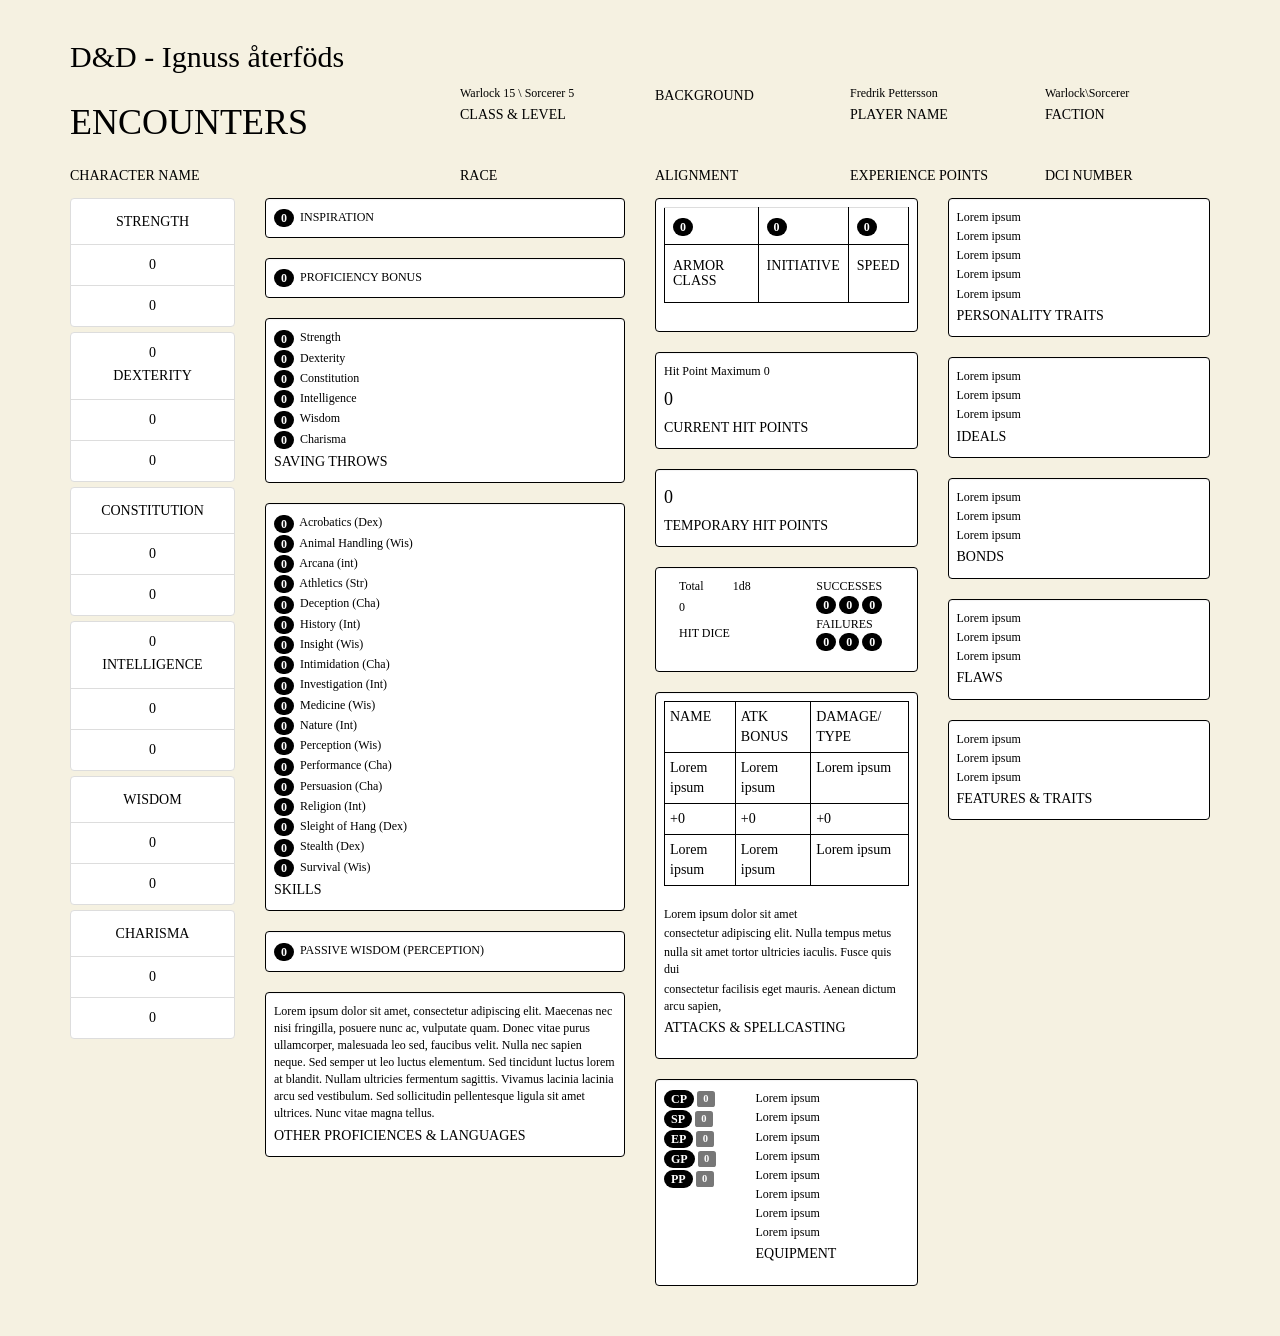
<file: index.html>
<!DOCTYPE html>
<html lang="en">
<head>
    <meta charset="UTF-8">
    <title>D&amp;D Character Sheet</title>
    <link rel="stylesheet" href="https://stackpath.bootstrapcdn.com/bootstrap/3.4.1/css/bootstrap.min.css">
    <link rel="stylesheet" href="style.css">
</head>
<body>

<!-- Title -->
<div class="container">

	<h2>D&D - Ignuss återföds</h2>

	<!-- Background Info 1-->	
	<div class="row">
		<div class="col-sm-4">
			<h1>ENCOUNTERS</h1>
		</div>

		<div class="col-sm-2">
			<p>Warlock 15 \ Sorcerer 5</p>
			<h5>CLASS & LEVEL</h5>
		</div>

		<div class="col-sm-2">
			<p> </p>
			<h5>BACKGROUND</h5>
		</div>

		<div class="col-sm-2">
			<p>Fredrik Pettersson</p>
			<h5>PLAYER NAME</h5>
		</div>

		<div class="col-sm-2">
			<p>Warlock\Sorcerer</p>
			<h5>FACTION</h5>
		</div>
	</div>

	<!-- Background Info 2-->	
	<div class="row">

		<div class="col-sm-4">
			<p></p>
			<h5>CHARACTER NAME</h5>
		</div>

		<div class="col-sm-2">
			<p></p>
			<h5>RACE</h5>
		</div>

		<div class="col-sm-2">
			<p></p>
			<h5>ALIGNMENT</h5>
		</div>

		<div class="col-sm-2">
			<p></p>
			<h5>EXPERIENCE POINTS</h5>
		</div>

		<div class="col-sm-2">
			<p></p>
			<h5>DCI NUMBER</h5>
		</div>
	</div>

	<!-- Ability Scores -->
	<div class="row">

		<div class="col-sm-2">
			<ul class="list-group">
				<li class="list-group-item"><h5>STRENGTH</h5></li>
				<li class="list-group-item">0</li>
				<li class="list-group-item">0</li>
			</ul>

			<ul class="list-group">
				<li class="list-group-item">0<h5>DEXTERITY</h5></li>
				<li class="list-group-item">0</li>
				<li class="list-group-item">0</li>
			</ul>		

			<ul class="list-group">
				<li class="list-group-item"><h5>CONSTITUTION</h5></li>
				<li class="list-group-item">0</li>
				<li class="list-group-item">0</li>
			</ul>

			<ul class="list-group">
				<li class="list-group-item">0<h5>INTELLIGENCE</h5></li>
				<li class="list-group-item">0</li>
				<li class="list-group-item">0</li>
			</ul>		

			<ul class="list-group">
				<li class="list-group-item"><h5>WISDOM</h5></li>
				<li class="list-group-item">0</li>
				<li class="list-group-item">0</li>
			</ul>		

			<ul class="list-group">
				<li class="list-group-item"><h5>CHARISMA</h5></li>
				<li class="list-group-item">0</li>
				<li class="list-group-item">0</li>
			</ul>
		</div>

		<div class="col-sm-4">

			<!-- Inspiration Score -->
			<div class="well">
				<p><span class="badge">0</span> INSPIRATION</p>
			</div>

			<!-- Proficiency Bonus -->			
			<div class="well">
				<p><span class="badge">0</span> PROFICIENCY BONUS</p>
			</div>

			<!-- Saving Throws -->
			<div class="well">
				<p><span class="badge">0</span> Strength</p>
				<p><span class="badge">0</span> Dexterity</p>
				<p><span class="badge">0</span> Constitution</p>
				<p><span class="badge">0</span> Intelligence</p>				
				<p><span class="badge">0</span> Wisdom</p>				
				<p><span class="badge">0</span> Charisma</p>				
				<h5>SAVING THROWS</h5>
			</div>

			<div class="well">
				<p><span class="badge">0</span> Acrobatics (Dex)</p>
				<p><span class="badge">0</span> Animal Handling (Wis)</p>
				<p><span class="badge">0</span> Arcana (int)</p>				
				<p><span class="badge">0</span> Athletics (Str)</p>				
				<p><span class="badge">0</span> Deception (Cha)</p>
				<p><span class="badge">0</span> History (Int)</p>				
				<p><span class="badge">0</span> Insight (Wis)</p>				
				<p><span class="badge">0</span> Intimidation (Cha)</p>				
				<p><span class="badge">0</span> Investigation (Int)</p>				
				<p><span class="badge">0</span> Medicine (Wis)</p>				
				<p><span class="badge">0</span> Nature (Int)</p>				
				<p><span class="badge">0</span> Perception (Wis)</p>								
				<p><span class="badge">0</span> Performance (Cha)</p>								
				<p><span class="badge">0</span> Persuasion (Cha)</p>								
				<p><span class="badge">0</span> Religion (Int)</p>								
				<p><span class="badge">0</span> Sleight of Hang (Dex)</p>								
				<p><span class="badge">0</span> Stealth (Dex)</p>								
				<p><span class="badge">0</span> Survival (Wis)</p>			
				<h5>SKILLS</h5>
			</div>

			<div class="well">
				<p><span class="badge">0</span> PASSIVE WISDOM (PERCEPTION)</p>
			</div>

			<div class="well">
				<p>Lorem ipsum dolor sit amet, consectetur adipiscing elit. Maecenas nec nisi fringilla, posuere nunc ac, vulputate quam. Donec vitae purus ullamcorper, malesuada leo sed, faucibus velit. Nulla nec sapien neque. Sed semper ut leo luctus elementum. Sed tincidunt luctus lorem at blandit. Nullam ultricies fermentum sagittis. Vivamus lacinia lacinia arcu sed vestibulum. Sed sollicitudin pellentesque ligula sit amet ultrices. Nunc vitae magna tellus.</p>
				<h5>OTHER PROFICIENCES & LANGUAGES</h5>
			</div>
		</div>

		<div class="col-sm-3">

			<!-- AC, INITIATIVE, SPEED -->
			<div class="well">
				<table class="table">
					<tbody>
						<tr>
							<td><span class="badge">0</span></td>
							<td><span class="badge">0</span></td>
							<td><span class="badge">0</span></td>
						</tr>
					</tbody>

					<tfoot>
						<tr>
							<td><h5>ARMOR CLASS</h5></td>
							<td><h5>INITIATIVE</h5></td>
							<td><h5>SPEED</h5></td>
						</tr>
					</tfoot>
				</table>
			</div>

			<!-- Current Hit Points -->
			<div class="well">
				<p>Hit Point Maximum <span>0</span></p>
				<h4>0</h4>
				<h5>CURRENT HIT POINTS</h5>
			</div>

			<!-- Temporary Hit Points -->
			<div class="well">
				<h4>0</h4>
				<h5>TEMPORARY HIT POINTS</h5>
			</div>

			<!-- Hit Dice and Death Saves -->
			<div class="well">
				<div class="row">
					<div class="col-sm-6">
						<div class="col-sm-6">
							<p>Total</p> 
						</div>
						<div class="col-sm-6">
							<p>1d8</p> 
						</div>
						<div class="col-sm-12">
							<p>0</p>
							<h6>HIT DICE</h6>
						</div>
					</div>
					<div class="col-sm-6">
						<div class="col-sm-12">
							<p>SUCCESSES <span class="badge">0</span><span class="badge">0</span><span class="badge">0</span></p>
							<p>FAILURES <span class="badge">0</span><span class="badge">0</span><span class="badge">0</span></p>
						</div>
					</div>
				</div>
			</div>

			<!-- ATTACKS & SPELLCASTING -->
			<div class="well">
				<div class="row">
					<div class="col-sm-12">
						<table class="table table-condensed">
							<thead>
								<tr>
									<td>NAME</td>
									<td>ATK BONUS</td>
									<td>DAMAGE/ TYPE</td>
								</tr>
							</thead>
							<tbody>
								<tr>
									<td>Lorem ipsum</td>
									<td>Lorem ipsum</td>
									<td>Lorem ipsum</td>
								</tr>
								<tr>
									<td>+0</td>
									<td>+0</td>
									<td>+0</td>
								</tr>
								<tr>
									<td>Lorem ipsum</td>
									<td>Lorem ipsum</td>
									<td>Lorem ipsum</td>
								</tr>
							</tbody>
						</table>
						<p>Lorem ipsum dolor sit amet</p>
						<p>consectetur adipiscing elit. Nulla tempus metus </p>
						<p>nulla sit amet tortor ultricies iaculis. Fusce quis dui </p>
						<p>consectetur facilisis eget mauris. Aenean dictum arcu sapien, </p>
						<h5>ATTACKS & SPELLCASTING</h5>
					</div>
				</div>
			</div>

			<div class="well">
				<div class="row">
					<div class="col-sm-4">
						<span class="badge">CP</span><span class="label label-default">0</span>
						<span class="badge">SP</span><span class="label label-default">0</span>
						<span class="badge">EP</span><span class="label label-default">0</span>
						<span class="badge">GP</span><span class="label label-default">0</span>
						<span class="badge">PP</span><span class="label label-default">0</span>
					</div>
					<div class="col-sm-8">
						<p>Lorem ipsum</p>
						<p>Lorem ipsum</p>
						<p>Lorem ipsum</p>
						<p>Lorem ipsum</p>
						<p>Lorem ipsum</p>
						<p>Lorem ipsum</p>
						<p>Lorem ipsum</p>
						<p>Lorem ipsum</p>
						<h5>EQUIPMENT</h5>
					</div>
				</div>
			</div>
		</div>

		<div class="col-sm-3">

			<!-- Personality Traits -->
			<div class="well">
				<p>Lorem ipsum</p>
				<p>Lorem ipsum</p>
				<p>Lorem ipsum</p>
				<p>Lorem ipsum</p>
				<p>Lorem ipsum</p>
				<h5>PERSONALITY TRAITS</h5>
			</div>
			
			<!-- Ideals -->
			<div class="well">
				<p>Lorem ipsum</p>
				<p>Lorem ipsum</p>
				<p>Lorem ipsum</p>
				<h5>IDEALS</h5>
			</div>

			<!-- Bonds -->
			<div class="well">
				<p>Lorem ipsum</p>
				<p>Lorem ipsum</p>
				<p>Lorem ipsum</p>
				<h5>BONDS</h5>
			</div>
			
			<!-- Flaws -->
			<div class="well">
				<p>Lorem ipsum</p>
				<p>Lorem ipsum</p>
				<p>Lorem ipsum</p>
				<h5>FLAWS</h5>
			</div>
			
			<!-- Features and Traits -->
			<div class="well">
				<p>Lorem ipsum</p>
				<p>Lorem ipsum</p>
				<p>Lorem ipsum</p>
				<h5>FEATURES & TRAITS</h5>
			</div>
			
			
			
			
			
		</div>



	</div>
</div>

</body>
</html>
</file>
<file: style.css>
/* Base */
body {
    background: #f5f1e1;
    color: #000;
    font-family: 'Garamond', 'Times New Roman', serif;
    padding: 20px;
}

.container {
    max-width: 1200px;
    margin: auto;
}

/* Section styling */
.row {
    margin-bottom: 10px;
}

.well {
    background: #fff;
    border: 1px solid #000;
    padding: 8px;
}

h1, h2, h4, h5, h6 {
    font-family: 'Garamond', serif;
}

h5 {
    margin-top: 5px;
    margin-bottom: 5px;
}

/* Ability score box */
.list-group {
    margin-bottom: 5px;
}

.list-group-item {
    text-align: center;
}

.badge {
    background-color: #000;
    color: #fff;
    font-size: 12px;
    margin-right: 3px;
}

/* Tables */
.table {
    border: 1px solid #000;
}
.table td {
    border: 1px solid #000;
}

/* Misc */
p {
    margin: 2px 0;
    font-size: 12px;
}
</file>
